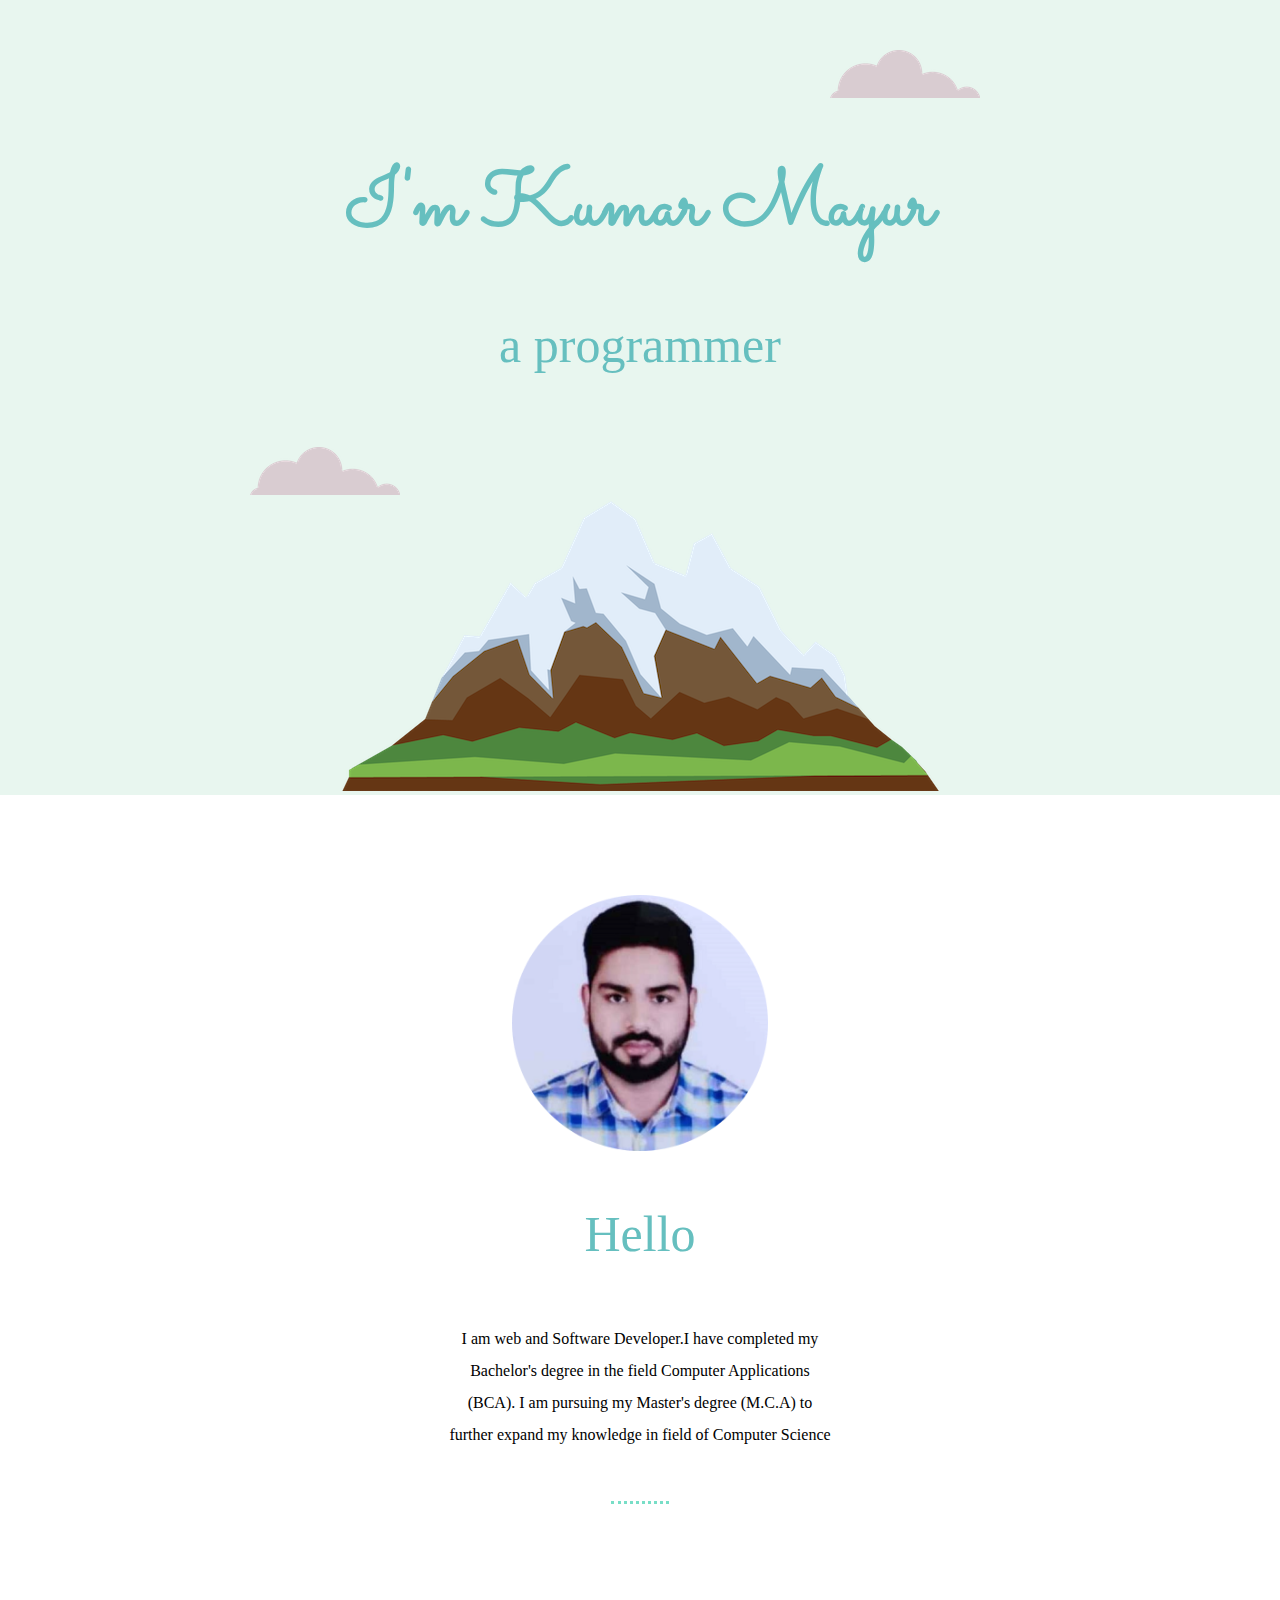
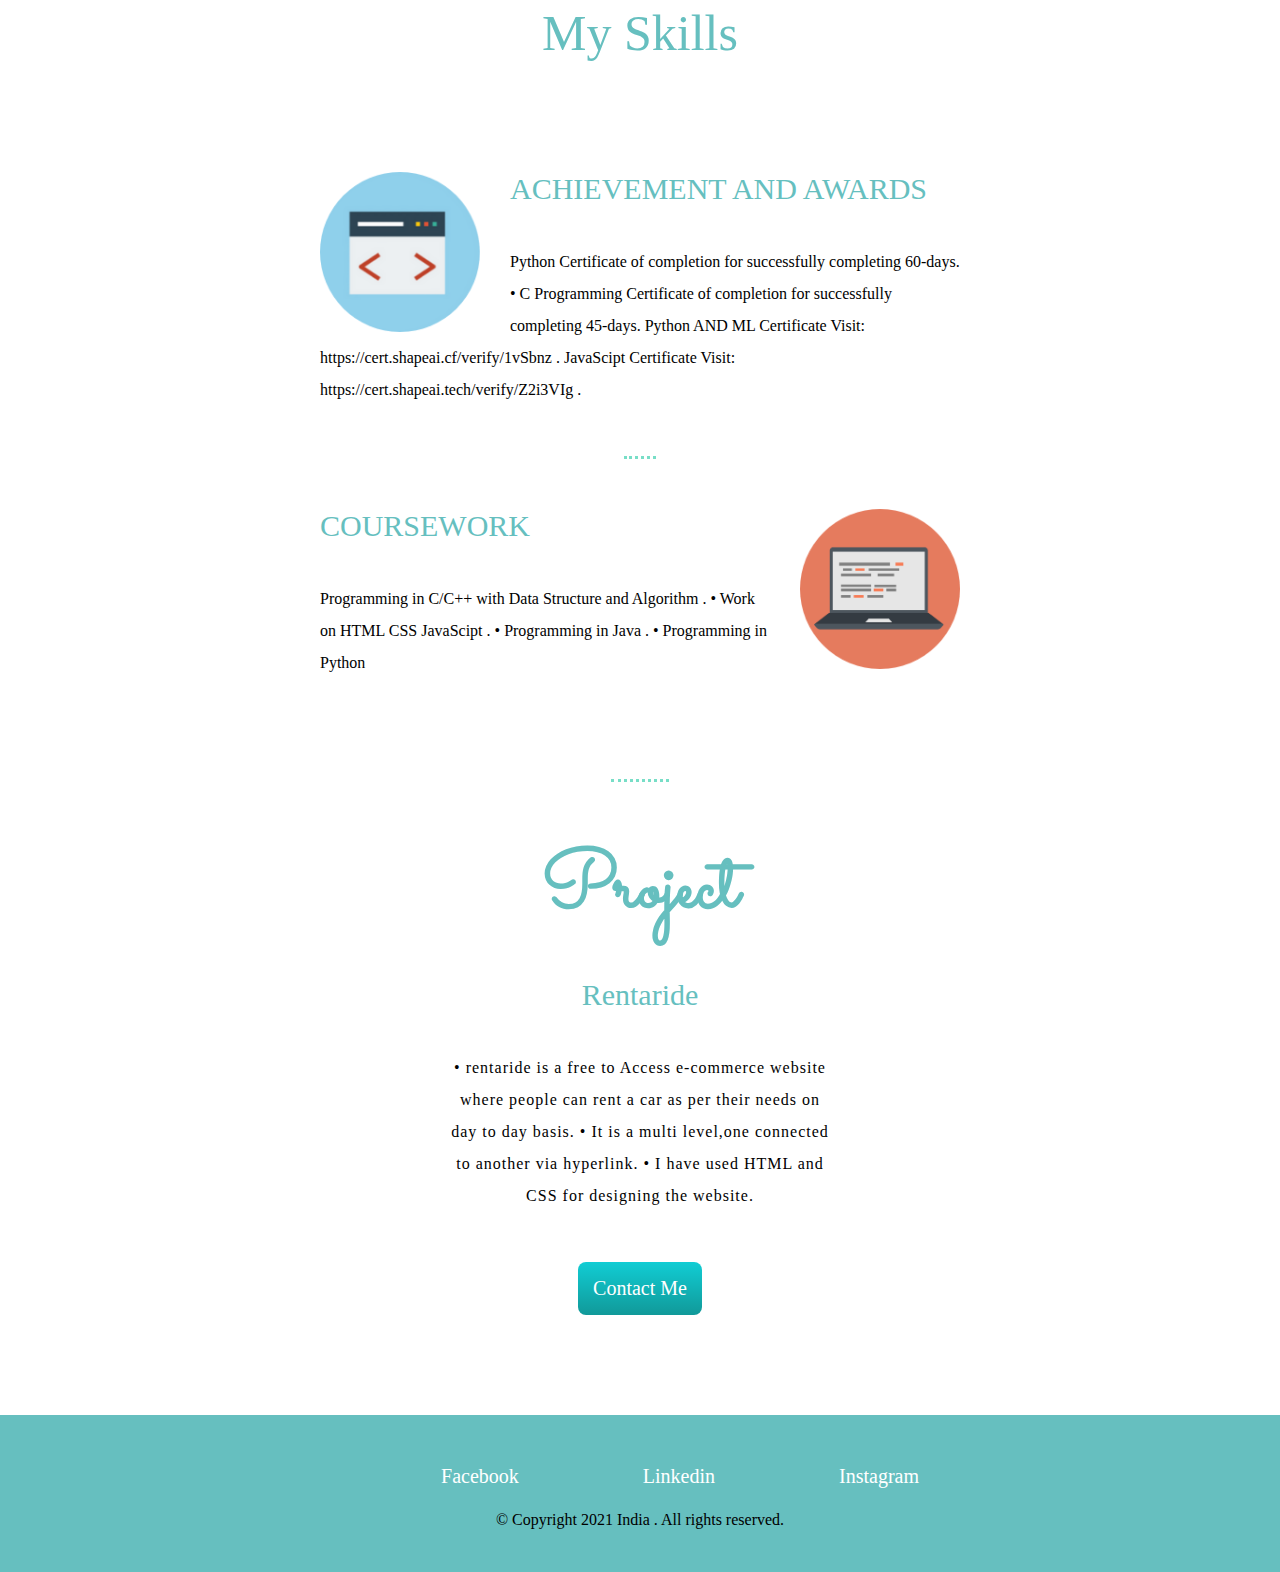
<file: index.html>
<!DOCTYPE html>
<html lang="en" dir="ltr">

<head>
  <meta charset="utf-8">
  <title>My Personal web site</title>
  <link rel="stylesheet" href="style.css">

  <link href="https://fonts.googleapis.com/css2?family=Sacramento&display=swap" rel="stylesheet">
  <link rel="icon" href="logo.ico">
  <style media="screen">

  body {
    color: #40514E;

    font-family: 'Merriweather', serif;
    text-align: center;
    padding: 0px;
    margin: 0px;
  }





  h1 {
    color: #66BFBF;
    font-family: 'Sacramento', cursive;
    font-size: 5rem;
    margin: 50px auto 0 auto;
  }

  h2 {
    color: #66BFBF;
    font-family: 'Merriweather', serif;
    font-size: 50px;
    margin: 50px auto 50px auto;
    font-weight: normal;
    padding-bottom: 10px;
  }

  hr {
    border: dotted #78DEC7;
    border-bottom: none;
    width: 4%;
    margin: 50px auto;
  }

  h3 {
    color: #66BFBF;
    font-family: 'Merriweather', serif;
    font-size: 30px;
    font-weight: normal;
    padding-bottom: 10px;
  }

  p {

    line-height: 2;
    color: black;
  }

  </style>


</head>

<body>
  <div class="top-container">
    <img class="top-cloud" src="cloud.png" alt="cloud">

    <h1>I'm Kumar Mayur </h1>
    <h2>a programmer</h2>
    <img class="bottom-cloud" src="cloud.png" alt="cloud">

    <img src="mountain.png" alt="mountain">

  </div>

  <div class="middle-container">
    <img src="mayur.png" alt="Photo" width="20%">
    <h2>Hello</h2>

    <p class="intro">I am web and Software Developer.I have completed my Bachelor's degree in the field Computer Applications
      (BCA). I am pursuing my Master's degree (M.C.A) to further expand my knowledge in field of Computer Science </p>


    <hr>
</div>


    <h2>My Skills</h2>

    <div class="skill-row">
      <img class="code-img" src="skills.png" alt="Skills">
      <h3>ACHIEVEMENT AND AWARDS</h3>
      <p>
        Python Certificate of completion for successfully completing 60-days.
        • C Programming Certificate of completion for successfully completing 45-days.
        Python AND ML Certificate Visit: https://cert.shapeai.cf/verify/1vSbnz .
        JavaScipt Certificate Visit: https://cert.shapeai.tech/verify/Z2i3VIg .
      </p>

      <hr>

      <img class="chillies-img" src="code.png" alt="">
      <h3>COURSEWORK</h3>

      <p>Programming in C/C++ with Data Structure and Algorithm .
        • Work on HTML CSS JavaScipt .
        • Programming in Java .
        • Programming in Python </p>


    </div>


    <hr>







    <div class="contact-me">
      <h1>Project</h1>
      <h3>Rentaride</h3>
      <p class="project">• rentaride is a free to Access e-commerce website where people can rent a car as per their needs on day to day basis.
        • It is a multi level,one connected to another via hyperlink.
        • I have used HTML and CSS for designing the website.</p>

      <a href="contact.html">
        <input class="cont" type="button" name="Contact" value="Contact Me">
      </a>

    </div>


    <div class="bottom-container">
      <a class="foot-link" href="https://www.facebook.com/mayurkaran">Facebook</a>
    <a class="foot-link" href="https://www.linkedin.com/in/kumar-mayur">Linkedin</a>
    <a class="foot-link" href="https://www.instagram.com/Mayur.karn/?fbclid=IwAR3h_60dQFVLom4zazJfuu-yc_bjFFxYV-9jqp0eRIL_TftSCzaTtnt2pk4">
      Instagram</a>
    <p class="copy-right"> © Copyright 2021 India . All rights reserved.</p>

    </div>







</body>

</html>
</file>
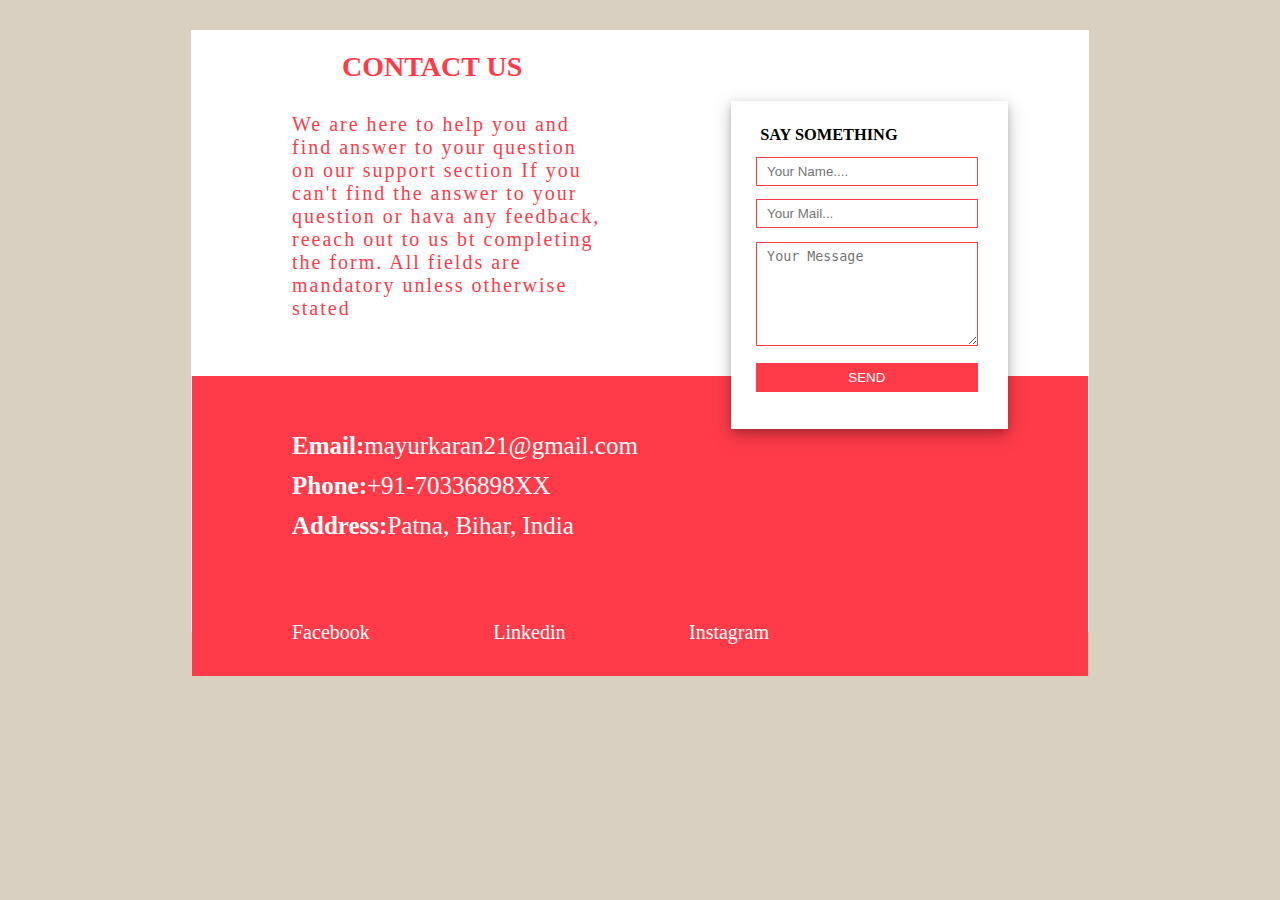
<file: contact.html>
<!DOCTYPE html>
<html lang="en" dir="ltr">

<head>
  <meta charset="utf-8">
  <title>Contact Me</title>
  <link rel="stylesheet" href="style.css">

  <link href="https://fonts.googleapis.com/css2?family=Sacramento&display=swap" rel="stylesheet">
<style media="screen">
body {

  font-family: 'Merriweather', serif;
  padding: 0px;
  margin: 0px;
  font-size: 14px;
  font-weight: normal;
  background-color: #DAD0C2;

}

h3{
  margin: 20px auto auto 25px;
}
p{
  font-size: 25px;
  color: white;

}
</style>

</head>

<body>

<form class="" action="mailto:mayurkaran21@gmail.com" method="post" enctype="text/plain"
  <div id="pageWrp">


      <div class="whiteBox">
        <div class="textbox">

          <h3>SAY SOMETHING</h3>


          <input type="text" class="textname" name="text" placeholder="Your Name....">
          <input type="email" class="textemail" name="email" placeholder="Your Mail...">
          <textarea name="msg" class="textmsg" rows="6" cols="25" placeholder="Your Message"></textarea>

          <input type="submit" class="send" name="send" value="SEND">
        </div>

        <h1 class="whitetext">CONTACT US</h1>
        <p class="whitepar">
          We are here to help you and find answer
          to your question on our support section
          If you can't find the answer to your
          question or hava any feedback, reeach out
          to us bt completing the form.
          All fields are mandatory unless otherwise
          stated

        </p>


      </div>



    <div class="Redbox">

      <p class="redtext">
        <b>Email:</b>mayurkaran21@gmail.com

        <b>Phone:</b>+91-70336898XX

        <b>Address:</b>Patna, Bihar, India
      </p>

      <a class="foot-link" href="https://www.facebook.com/mayurkaran">Facebook</a>
    <a class="foot-link" href="https://www.linkedin.com/in/kumar-mayur">Linkedin</a>
    <a class="foot-link" href="https://www.instagram.com/Mayur.karn/?fbclid=IwAR3h_60dQFVLom4zazJfuu-yc_bjFFxYV-9jqp0eRIL_TftSCzaTtnt2pk4">
      Instagram</a>

      </div>

    </div>







</body>

</html>
</file>
<file: style.css>
a{
  color: white;
  text-decoration: none;
  font-family: 'Merriweather', serif;
  margin: 10px 20px;

}
a:hover{
  color: blue;
}



.top-container {
  background-color: #E8F6EF;
  position: relative;
  padding-top: 100px;
}

.top-cloud {
  position: absolute;
  top: 50px;
  right: 300px
}

.bottom-cloud {
  position: absolute;
  bottom: 300px;
  left: 250px;
}

.intro {
  width: 30%;
  margin: auto;
}

.skill-row {
  width: 50%;
  margin: 100px auto 100px auto;
  text-align: left;
}

.middle-container {
  margin: 100px 0;
}

.bottom-container{
  background-color: #66BFBF;
  margin-bottom: 0px;
  padding: 50px 0 20px;
  margin-top: 100px;
}

.project {
  letter-spacing: 1px;
  width: 30%;
  margin: auto;
}

.code-img {
  width: 25%;
  float: left;
  margin-right: 30px;
}

.chillies-img {
  width: 25%;
  float: right;
  margin-left: 30px;
}



.cont {
  margin: 50px auto 0 auto;
  background: #11CDD4;
  background-image: -webkit-linear-gradient(top, #11CDD4, #119999);
  background-image: -moz-linear-gradient(top, #11CDD4, #119999);
  background-image: -ms-linear-gradient(top, #11CDD4, #119999);
  background-image: -o-linear-gradient(top, #11CDD4, #119999);
  -webkit-border-radius: 8px;
  -moz-border-radius: 8px;
  border-radius: 8px;
  color: #FFFFFF;
  font-family: 'Merriweather', serif;
  font-size: 20px;
  font-weight: 50;
  padding: 15px;
  border: solid #3368ED 0;
  text-decoration: none;
  display: inline-block;
  cursor: pointer;
  text-align: center;
}

.cont:hover {
  border: solid #337FED 1px;
  background: #30E3CB;
  background-image: -webkit-linear-gradient(top, #30E3CB, #2BC4AD);
  background-image: -moz-linear-gradient(top, #30E3CB, #2BC4AD);
  background-image: -ms-linear-gradient(top, #30E3CB, #2BC4AD);
  background-image: -o-linear-gradient(top, #30E3CB, #2BC4AD);
  -webkit-border-radius: 8px;
  -moz-border-radius: 8px;
  border-radius: 8px;
  text-decoration: none;
}


.textname{
  position: absolute;
  top: 17%;
  left: 9%;
  box-sizing: border-box;
  width: 80%;
  padding: 6px 10px;
  display: inline;
  border: 1px solid #ff3b49;

}
.textemail{
  position: absolute;
  top: 30%;
  left: 9%;
  box-sizing: border-box;
  width: 80%;
  padding: 6px 10px;
  display: inline;
  border: 1px solid #ff3b49;

}

.textmsg{
  position: absolute;
  top: 43%;
  left: 9%;
  box-sizing: border-box;
  width: 80%;
  padding: 6px 10px;
  display: inline;
  border: 1px solid #ff3b49;

}
.send{
  position: absolute;
  top: 80%;
  left: 9%;
  width: 80%;
    padding: 6px 10px;
  background-color: #ff3b49;
  color: white;
  border: 1px solid #ff3b49;
}
.send:hover{

  background-color: #00C1D4;
}




#pageWrp {
  width: 70%;
  height: 600px;
  margin: 30px auto;
  background-color: white;
  border: solid 1px;
  border-color: white;
}

.whiteBox {
  background: white;
  width: 100%;
  height: 50%;
  position: relative;

}
.textbox{
  background-color: white;
  width: 30%;
  height: 320px;
  position: absolute;
  top: 50px;
  right: 80px;
  box-shadow: 0 4px 8px 0 rgb(0 0 0 / 20%), 0 6px 20px 0 rgb(0 0 0 / 19%);
  padding: 4px;

}


.whitetext{
margin: 20px auto auto 150px;
color: #ff3b49;
}

.whitepar{
  color: #ff3b49;
  text-align: left;
  width: 35%;
  font-size: 20px;
  letter-spacing: 2px;
  margin: 30px auto auto 100px;
}

.Redbox{
  background-color: #ff3b49;
  width: 100%;
  height: 50%;

}

.redtext{
  padding: 50px;
  margin-left: 50px;
line-height: 40px;
  text-align: left;
  width: 40%;
}
.foot-link{
  font-size: 20px;
  color: white;
  text-decoration: none;
  margin: 500px 20px auto 100px;
}
</file>
